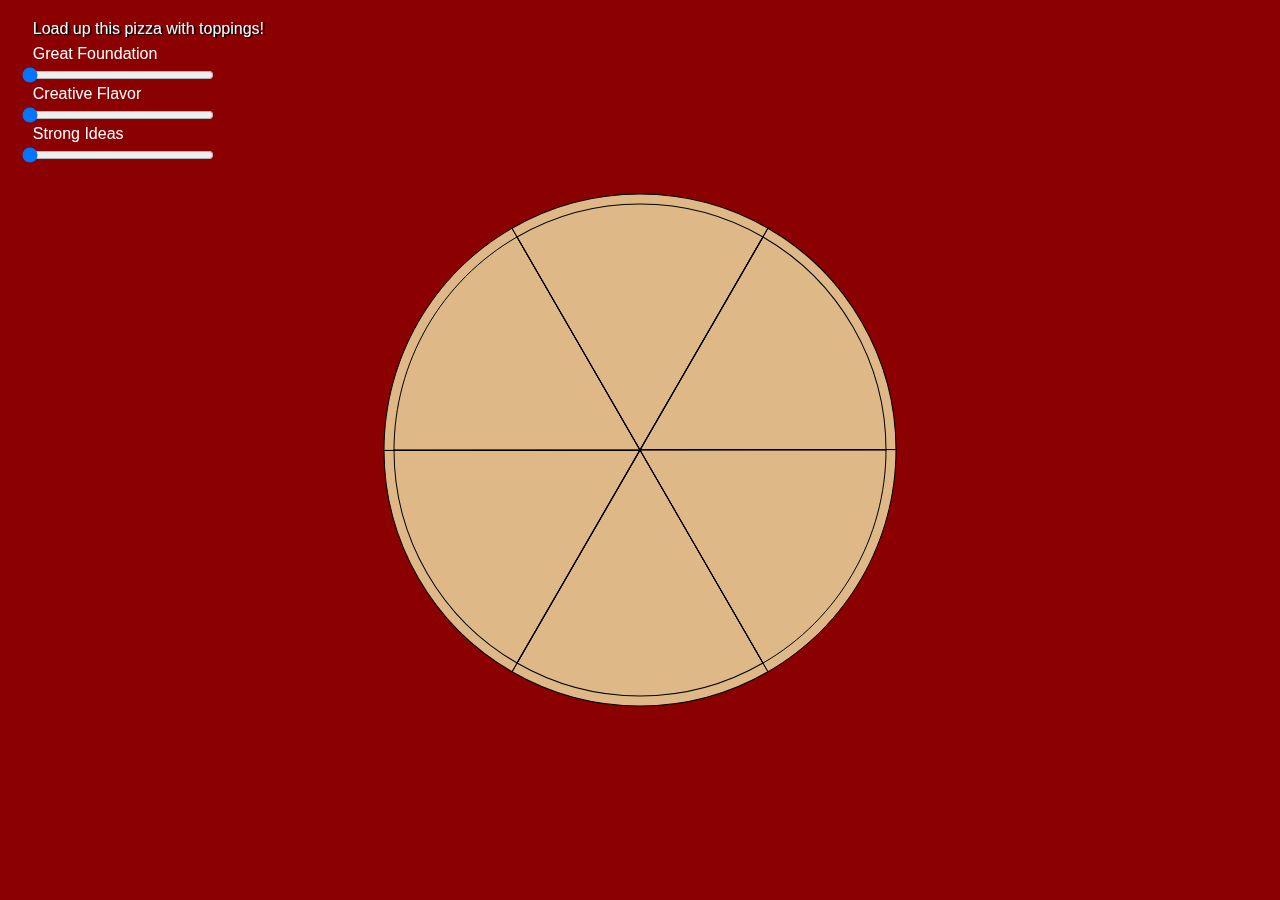
<file: CoverLetter/Pizza/index.html>
<!DOCTYPE html><html lang="en"><head>
    <link rel="stylesheet" type="text/css" href="style.css">
    <script src="p5.js"></script>
    <meta charset="utf-8">

  </head>
  <body>
    <script src="sketch.js"></script>
  

</body></html>
</file>
<file: CoverLetter/Pizza/style.css>
html, body {
  margin: 0;
  padding: 0;
}
canvas {
  display: block;
}
</file>
